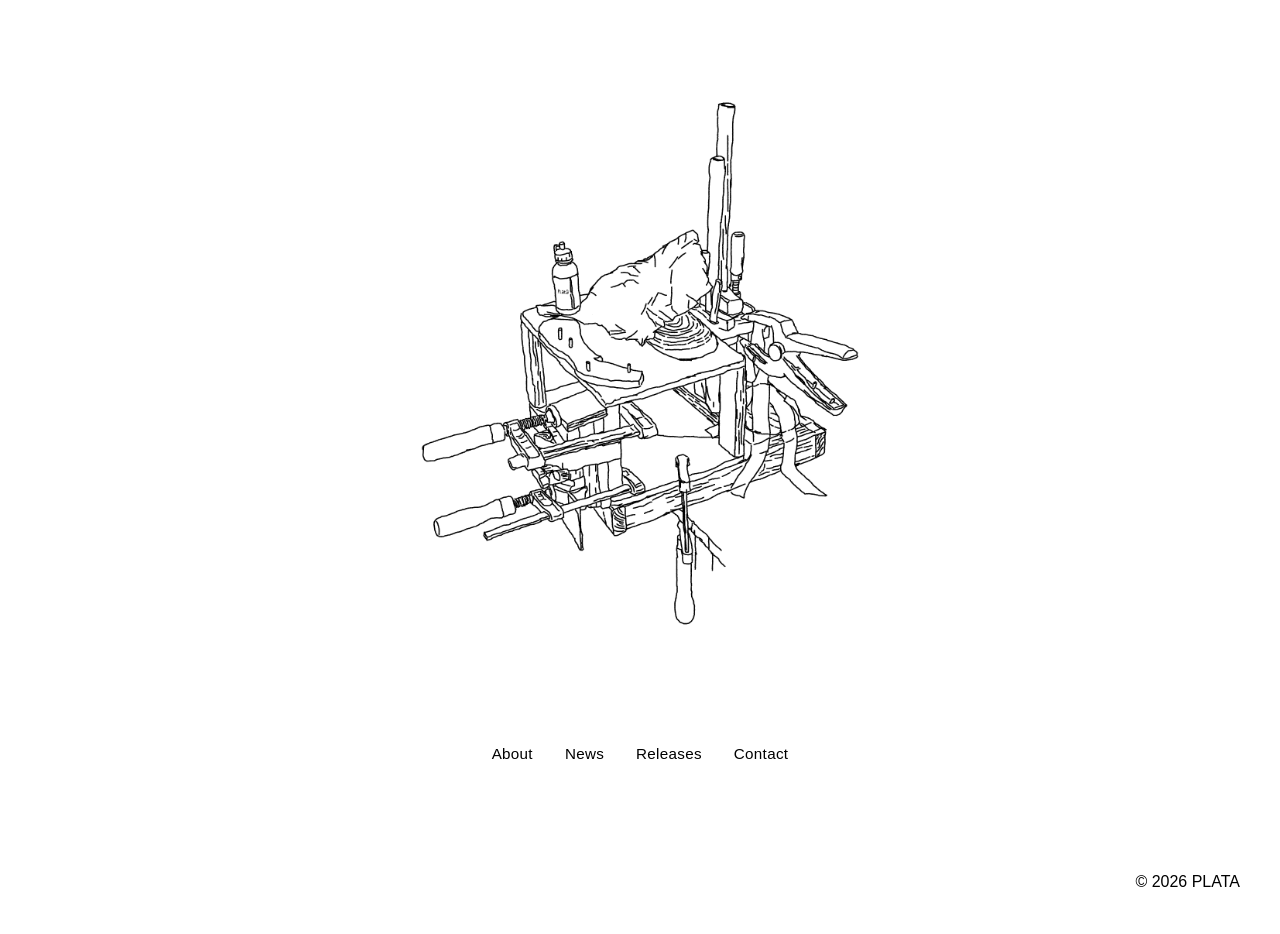
<file: index.html>
<!DOCTYPE html>
<html lang="en">
<head>
    <meta charset="UTF-8">
    <meta name="viewport" content="width=device-width, initial-scale=1.0">
    <title>PLATA</title>
    <link rel="stylesheet" href="links/main.css">
</head>
<body>
    <header>
        <div class="header-container">
            <div class="logo"><img src="platalogo2.png" height="40%" width="40%"></div>
            <nav>
                <ul>
                    <li><a href=about.html>About</a></li>
                    <li><a href=news.html>News</a></li>
                    <li><a href=releases.html>Releases</a></li>                    
                    <li><a href="contact.html">Contact</a></li>
                </ul>
            </nav>
        </div>
    </header>

    <main>
    </main>

    <footer>
        <div class="footer-content">
            <p>&copy; 2026 PLATA</p>
        </div>
    </footer>
</body>
</html>
</file>
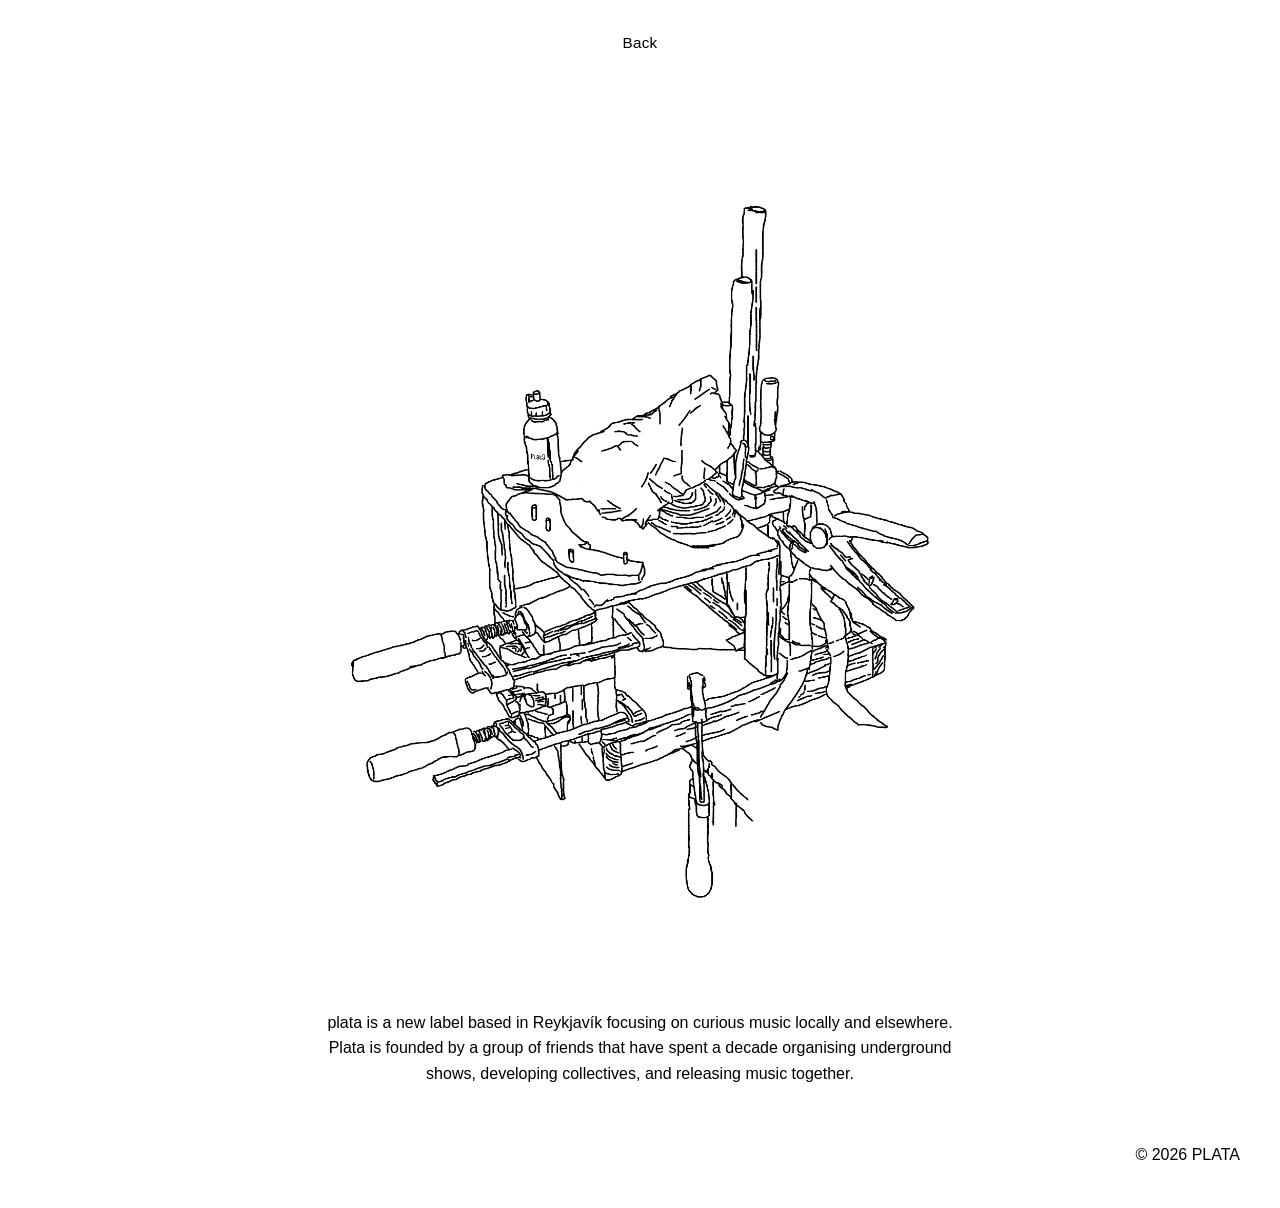
<file: about.html>
<!DOCTYPE html>
<html lang="en">
<head>
    <meta charset="UTF-8">
    <meta name="viewport" content="width=device-width, initial-scale=1.0">
    <title>PLATA</title>
    <link rel="stylesheet" href="links/main.css">
</head>
<body>
    <header>
        <div class="header-container">
            <nav>
                <ul>
                    <li><a href="index.html">Back</a></li>
                </ul>
            </nav>
        </div>
    </header>

    <main>
        <img src="platalogo2.png" width="100%" height="100%">
        <a>plata is a new label based in Reykjavík focusing on curious music locally and elsewhere. Plata is founded by a group of friends that have spent a decade organising underground shows, developing collectives, and releasing music together.</a>
    </main>

    <footer>
        <div class="footer-content">
            <p>&copy; 2026 PLATA</p>
        </div>
    </footer>
</body>
</html>
</file>
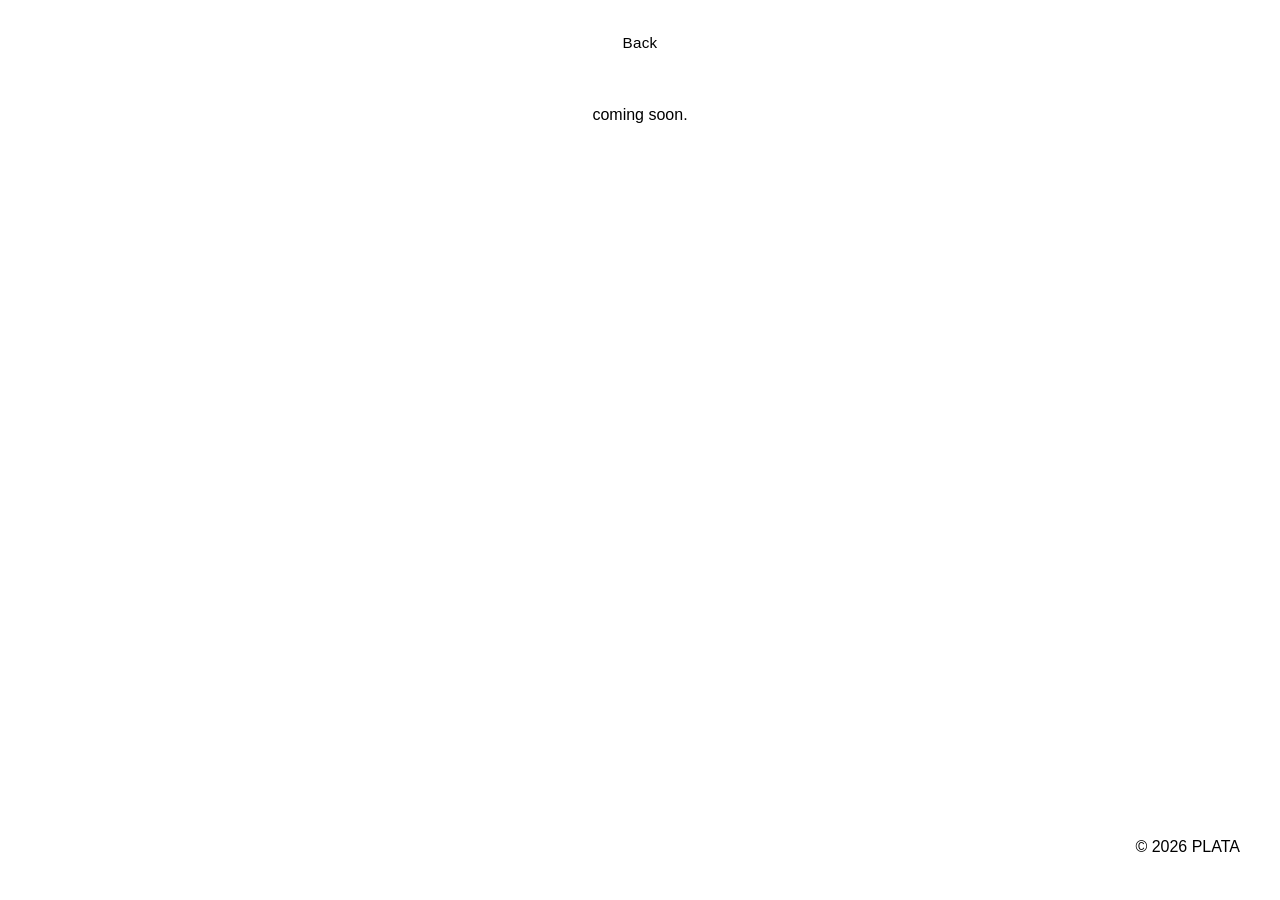
<file: contact.html>
<!DOCTYPE html>
<html lang="en">
<head>
    <meta charset="UTF-8">
    <meta name="viewport" content="width=device-width, initial-scale=1.0">
    <title>PLATA</title>
    <link rel="stylesheet" href="links/main.css">
</head>
<body>
    <header>
        <div class="header-container">
            <nav>
                <ul>
                    <li><a href="index.html">Back</a></li>
                </ul>
            </nav>
        </div>
    </header>

    <main>
        <a>coming soon.</a>
    </main>

    <footer>
        <div class="footer-content">
            <p>&copy; 2026 PLATA</p>
        </div>
    </footer>
</body>
</html>
</file>
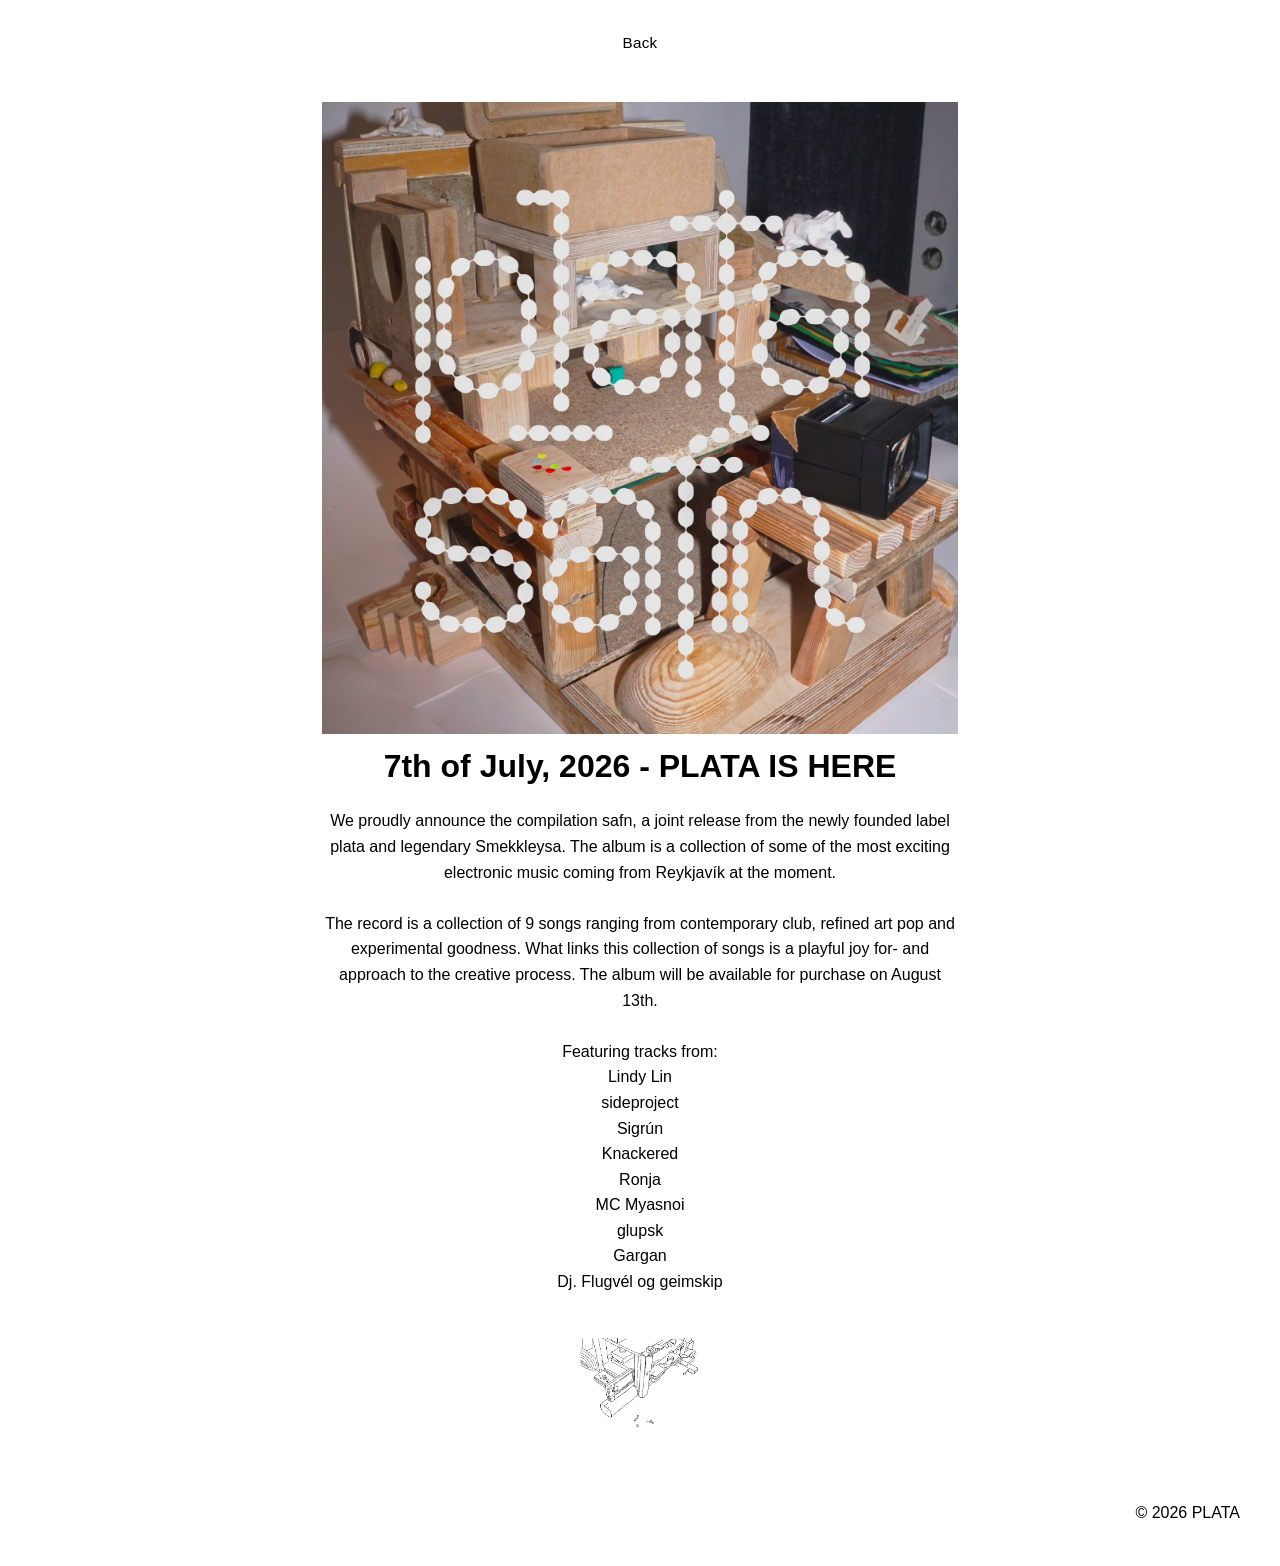
<file: news.html>
<!DOCTYPE html>
<html lang="en">
<head>
    <meta charset="UTF-8">
    <meta name="viewport" content="width=device-width, initial-scale=1.0">
    <title>PLATA</title>
    <link rel="stylesheet" href="links/main.css">
</head>
<body>
    <header>
        <div class="header-container">
            <nav>
                <ul>
                    <li><a href="index.html">Back</a></li>
                </ul>
            </nav>
        </div>
    </header>

    <main>
        <img src="media/safncover.jpg" width="100%" height="100%">
        <h3>7th of July, 2026 - PLATA IS HERE</h3>
        <p>We proudly announce the compilation safn, a joint release from the newly founded label plata and legendary Smekkleysa. The album is a collection of some of the most exciting electronic music coming from Reykjavík at the moment.</br></br>

        The record is a collection of 9 songs ranging from contemporary club, refined art pop and experimental goodness. What links this collection of songs is a playful joy for- and approach to the creative process. The album will be available for purchase on August 13th. </br></br>

        Featuring tracks from: </br>
        Lindy Lin</br>
        sideproject</br>
        Sigrún </br>
        Knackered</br>
        Ronja</br>
        MC Myasnoi </br>
        glupsk </br>
        Gargan </br>
        Dj. Flugvél og geimskip</br>

        </p>
         <img src="cdscdsd.png" width="20%" height="20%">
    </main>

    <footer>
        <div class="footer-content">
            <p>&copy; 2026 PLATA</p>
        </div>
    </footer>
</body>
</html>
</file>
<file: links/main.css>
/* Reset and base styles */
* {
    margin: 0;
    padding: 0;
    box-sizing: border-box;
}

body {
    font-family: Helvetica, Arial, sans-serif;
    line-height: 1.6;
    color: #000;
    background-color: #fff;
    min-height: 100vh;
    display: flex;
    flex-direction: column;
    align-content: center;
    text-align: left;
}

/* ── Header styles ── */
header {
    padding: 1.5rem 2rem 0.5rem;
    text-align: center;
}

.header-container {
    display: flex;
    flex-direction: column;
    align-items: center;
    max-width: 1200px;
    margin: 0 auto;
    gap: 0.75rem;
}

.logo {
    font-size: 2rem;
    font-weight: normal;
    text-align: center;
    margin-bottom: 0.25rem;
}

/* ── Navigation as a list on top ── */
nav {
    width: 100%;
}

nav ul {
    display: flex;
    justify-content: center;
    flex-wrap: wrap;
    list-style: none;
    gap: 1.2rem 2rem;
    padding: 0.4rem 0;
    margin: 0;
}

nav a {
    color: #000;
    text-decoration: none;
    font-size: 0.95rem;
    letter-spacing: 0.02em;
    padding-bottom: 0.15rem;
    border-bottom: 1px solid transparent;
    transition: border-color 0.2s;
}

nav a:hover {
    text-decoration: none;
    border-bottom: 1px solid #999;
}

/* ── Main content styles ── */
main {
    flex: 1;
    padding: 2rem;
    text-align: center;
    max-width: 700px;
    margin: 0 auto;
    width: 100%;
}

section {
    margin-bottom: 3rem;
}

h1 {
    font-size: 1.2rem;
    margin-bottom: 1rem;
    font-weight: bold;
    color: gray;
}

h2 {
    font-size: 1.2rem;
    margin-bottom: 1rem;
    color: gray;
}

h3 {
    font-size: 2rem;
    margin-bottom: 1rem;
    color: black;
}

a {
    text-decoration: none;
    color: black;
}

a:hover {
    text-decoration: underline;
}

b {
    color: gray;
    font-size: 1.1rem;
    text-decoration: none;
}

b:hover {
    text-decoration: underline;
}

p {
    margin-bottom: 1rem;
}

/* ── Footer styles ── */
footer {
    padding: 1.5rem 2rem;
    text-align: right;
}

.footer-content {
    max-width: 1200px;
    margin: 0 auto;
}

ul { 
    margin: 0px 0px 30px 0px; 
}

/* ── Responsive design ── */
@media (max-width: 768px) {
    header {
        padding: 1rem 1rem 0.25rem;
    }

    .logo {
        font-size: 1.6rem;
    }

    nav ul {
        gap: 0.6rem 1.2rem;
        font-size: 0.9rem;
    }

    main {
        padding: 1.5rem 1rem;
    }

    h1 {
        font-size: 2rem;
    }
}

@media (max-width: 480px) {
    nav ul {
        gap: 0.4rem 0.8rem;
    }

    nav a {
        font-size: 0.82rem;
    }

    .logo {
        font-size: 1.4rem;
    }
}
</file>
